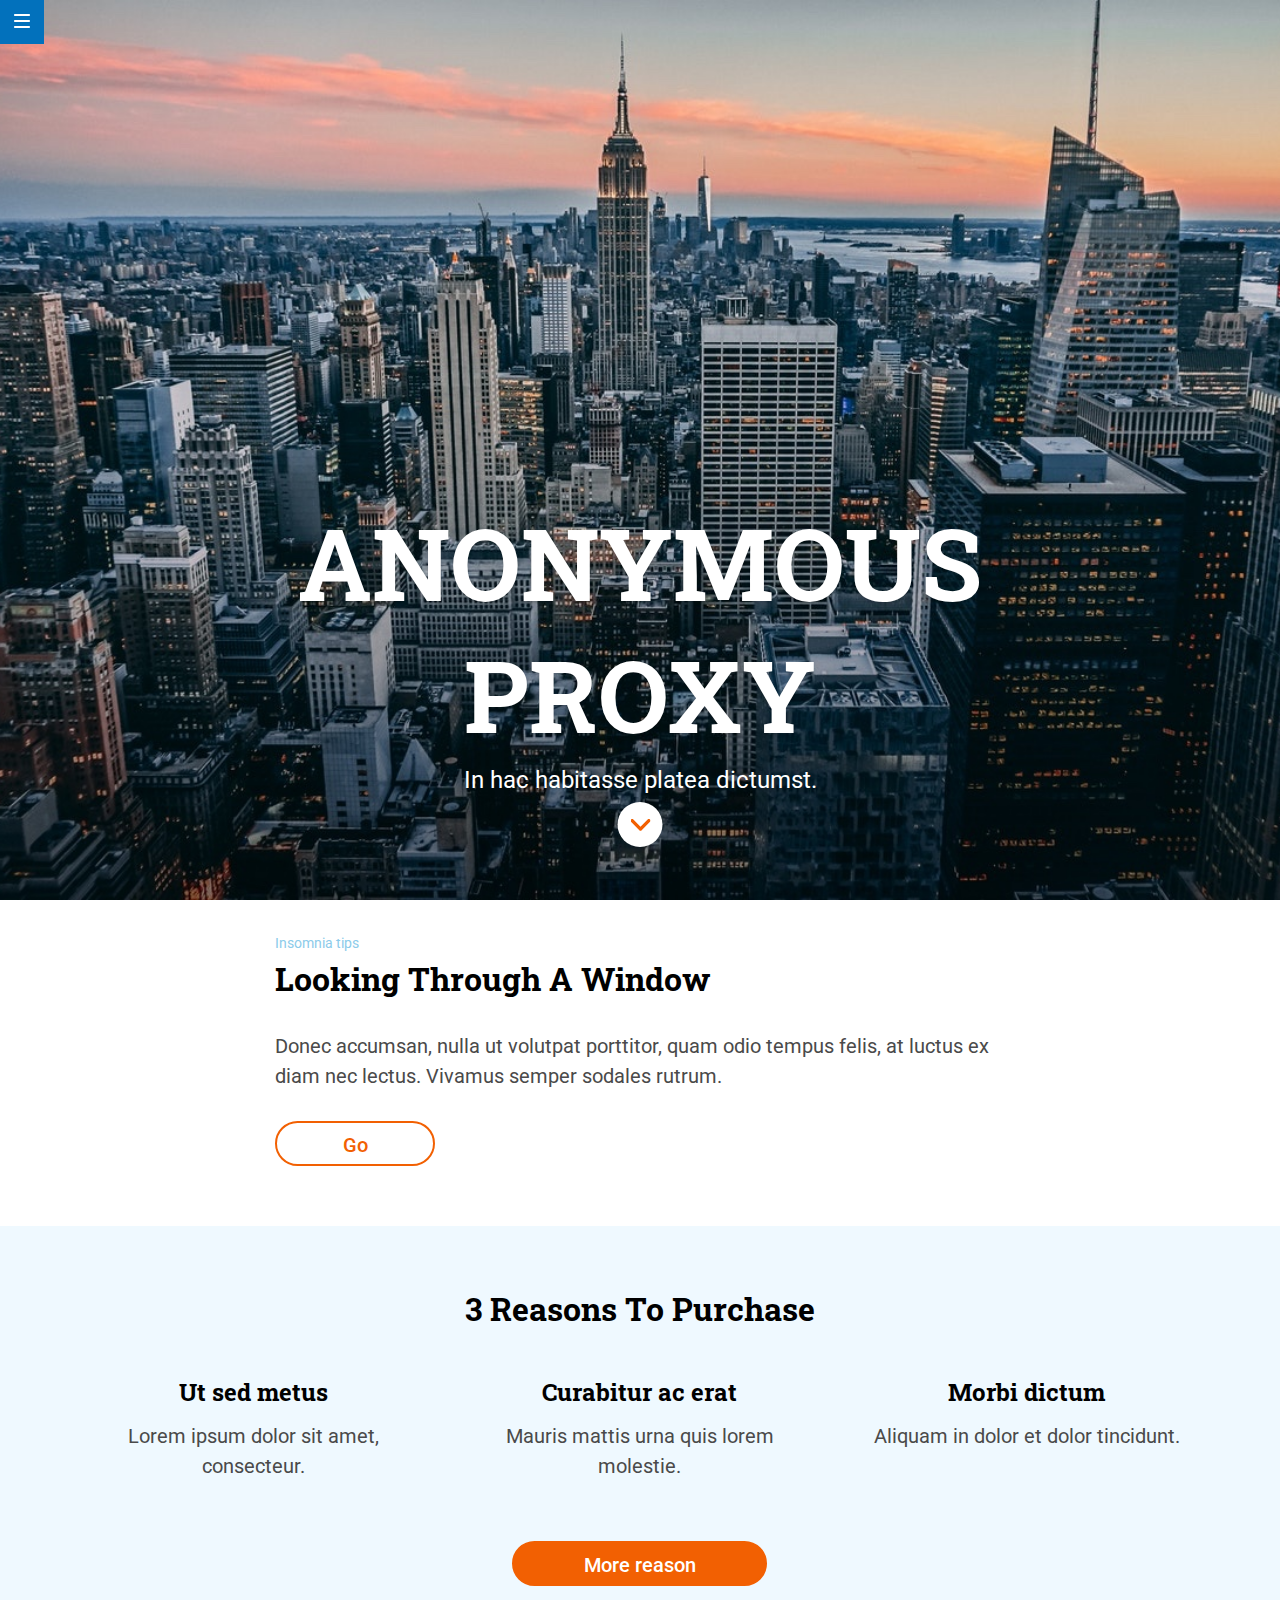
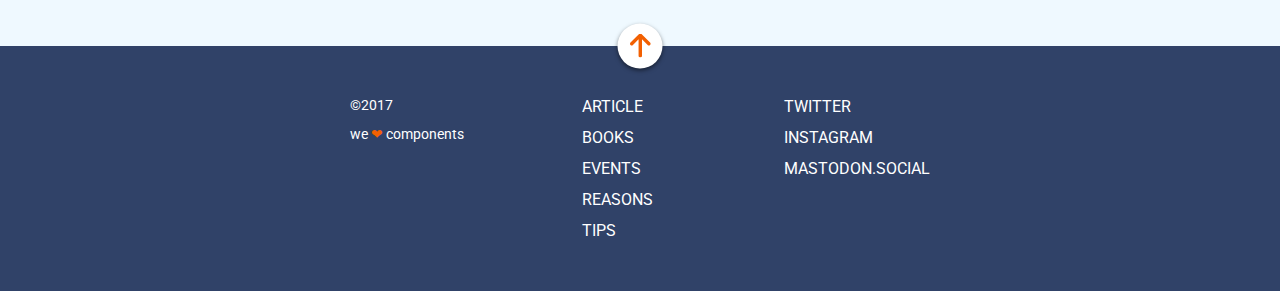
<file: docs/index.html>
<!DOCTYPE html>
<html lang="es">
    
    <head>
        <meta charset="UTF-8">
        <meta name="viewport" content="width=device-width, initial-scale=1.0">
        <title>Anonymmous proxy</title>
        <link rel="icon" href="favicon.png" />
        <link href="https://fonts.googleapis.com/css?family=Roboto+Slab:700|Roboto:400,500"
        rel="stylesheet">
        <link rel="stylesheet" href="assets/css/main.css">
    </head>
    
    <body>
        <header id="index" class="main-header">
            <button class="main-header__menu">
                <img class="menu__img" src="./assets/images/ico-menu.svg" alt="">
            </button>
            <section class="main-header__hero">
                <div class="hero-text">
                     <h1 class="hero-text__title">Anonymous proxy</h1>

                     <h2 class="hero-text__subtitle">In hac habitasse platea dictumst.</h2>

                </div>
            </section>
            <div class="main-header__next-section jump-animation"> <a href="#principal-content">
            <img class="scroll-down__img" src="./assets/images/ico-scroll-down.svg" alt="">
        </a>

            </div>
        </header>
        <main id="principal-content" class="content">
            <section class="content__principal">
                <p class="principal__info">Insomnia tips</p>
                 <h2 class="title title__principal-margin">Looking through a window</h2>

                <p class="principal__text">Donec accumsan, nulla ut volutpat porttitor, quam odio tempus felis, at
                    luctus ex diam nec lectus. Vivamus semper sodales rutrum.</p> <a class="btn btn-principal grow__transition">Go</a>

            </section>
            <section class="content__secondary grid">
                <!-- grid item 1 -->
                 <h2 class="title title__secondary-margin grid__item-1">3 Reasons To Purchase</h2>

                <!-- grid item 2 -->
                <div class="article grid__item-2">
                     <h3 class="secondary__subtitle">Ut sed metus</h3>

                    <p class="secondary__text">Lorem ipsum dolor sit amet, consecteur.</p>
                </div>
                <!-- grid item 3 -->
                <div class="article grid__item-3">
                     <h3 class="secondary__subtitle">Curabitur ac erat</h3>

                    <p class="secondary__text">Mauris mattis urna quis lorem molestie.</p>
                </div>
                <!-- grid item 4 -->
                <div class="article grid__item-4">
                     <h3 class="secondary__subtitle">Morbi dictum</h3>

                    <p class="secondary__text">Aliquam in dolor et dolor tincidunt.</p>
                </div>
                <!-- grid item 5 --> <a class="btn btn-secondary bg-color__transition grid__item-5">More reason</a>

            </section>
        </main>
        <footer class="footer">
            <div class="footer__btn-top bright-shadow__transition"> <a href="#index">
            <img class="scroll-top__img rotate__animation" src="./assets/images/ico-arrow.svg" alt="">
        </a>

            </div>
            <nav class="footer__menu">
                <ul class="menu-footer__principal">
                    <li><a class="link__main-nav" href="#">Article</a>

                    </li>
                    <li><a class="link__main-nav" href="#">Books</a>

                    </li>
                    <li><a class="link__main-nav" href="#">Events</a>

                    </li>
                    <li><a class="link__main-nav" href="#">Reasons</a>

                    </li>
                    <li><a class="link__main-nav" href="#">Tips</a>

                    </li>
                </ul>
                <ul class="menu-footer__social">
                    <li><a class="link__social-nav" href="#">Twitter</a>

                    </li>
                    <li><a class="link__social-nav" href="#">Instagram</a>

                    </li>
                    <li><a class="link__social-nav" href="#">Mastodon.social</a>

                    </li>
                </ul>
            </nav>
            <div class="copyright__wrapper">
                <p class="copyright">©2017</p>
                <p class="claim">We <span class="heart">❤</span> components</p>
            </div>
        </footer>
    </body>

</html>
</file>
<file: docs/assets/css/main.css>
*,*::after,*::before {-webkit-box-sizing: border-box;box-sizing: border-box;margin: 0;}button {padding: 0;border: none;font-family: inherit;background-color: transparent;}ul,ol {list-style: none;padding: 0;}body {font-family: "Roboto",sans-serif;font-size: 18px;font-weight: 400;line-height: 1.67;color: #4a4a4a;background-color: #fff;}.main-header {position: relative;}.main-header__hero {min-height: 100vh;position: relative;top: 0;left: 0;background-image: url(../images/cover.jpg);background-size: cover;background-position: center;background-repeat: no-repeat;color: #fff;}.hero-text {position: absolute;top: 284px;left: 50%;-webkit-transform: translateX(-50%);transform: translateX(-50%);}.hero-text__title {font-family: "Roboto Slab",serif;font-size: 42px;line-height: 1.31;text-align: center;text-transform: uppercase;text-shadow: 0 2px 3px rgba(0,0,0,0.2);}.hero-text__subtitle {font-size: 16px;font-weight: 400;text-align: center;}.content__principal {padding: 30px 15px 45px;}.content__secondary {padding: 30px 15px 60px;background-color: #eff9ff;text-align: center;}.title {font-family: "Roboto Slab",serif;font-size: 24px;line-height: 1.25;color: #000;text-transform: capitalize;}.title__principal-margin {margin-bottom: 15px;}.title__secondary-margin {margin-bottom: 45px;}.principal__info {color: #8ccbea;font-size: 14px;font-weight: 400;line-height: 2.14;}.grid {display: grid;grid-template-columns: 1fr;grid-template-rows: repeat(5, auto);}.grid__item-5 {margin: 0 auto;}.secondary__subtitle {font-family: "Roboto Slab",serif;font-size: 18px;line-height: 1.67;color: #000;}.secondary__text {max-width: 190px;margin: 0 auto 45px;}.article:last-of-type .secondary__text {margin-bottom: 0;}.footer {background-color: #304268;color: #fff;position: relative;padding: 60px 0 55px;text-align: center;}.copyright__wrapper {-webkit-box-ordinal-group: 2;-ms-flex-order: 1;order: 1;}.copyright,.claim {font-size: 14px;line-height: 2.14;text-transform: lowercase;}.heart {color: #f26002;}.main-header__menu {width: 44px;height: 44px;background-color: #0271bc;position: fixed;top: 0;left: 0;z-index: 5;}.btn {display: inline-block;height: 45px;border-radius: 100px;border: 2px solid #f26002;font-size: 20px;line-height: 45px;font-weight: 500;text-align: center;text-decoration: none;cursor: pointer;}.btn-principal {width: 76px;margin-top: 30px;color: #f26002;background-color: #fff;}.btn-secondary {width: 184px;margin-top: 45px;color: #fff;background-color: #f26002;}.main-header__next-section,.footer__btn-top {width: 45px;height: 45px;background-color: #fff;border-radius: 50%;position: absolute;}.main-header__next-section {bottom: 53px;left: 50%;-webkit-transform: translateX(-50%);transform: translateX(-50%);}.footer__btn-top {left: 50%;top: 0;-webkit-transform: translate(-50%, -50%);transform: translate(-50%, -50%);}.menu__img-down__img,.menu__img-top__img,.scroll-down__img,.scroll-top__img {position: absolute;top: 50%;left: 50%;-webkit-transform: translate(-50%, -50%);transform: translate(-50%, -50%);}.menu-footer__principal,.menu-footer__social {text-transform: uppercase;margin-bottom: 30px;}.link__main-nav,.link__social-nav {color: inherit;text-decoration: none;font-size: 16px;line-height: 1.88;}.jump-animation {-webkit-animation: jump 1s .5s infinite ease-out;animation: jump 1s .5s infinite ease-out;}.grow__transition {-webkit-transition: background-color .5s ease-in-out, color .5s ease-in-out, width .5s ease-in-out;transition: background-color .5s ease-in-out, color .5s ease-in-out, width .5s ease-in-out;}.grow__transition:hover {background-color: #f26002;color: #fff;width: 120px;}.bg-color__transition {-webkit-transition: background-color .3s linear, border .3s linear;transition: background-color .3s linear, border .3s linear;}.bg-color__transition:hover {background-color: #0271bc;border-color: #0271bc;}.bright-shadow__transition {-webkit-box-shadow: 0 2px 4px 0 rgba(0,0,0,0.5);box-shadow: 0 2px 4px 0 rgba(0,0,0,0.5);-webkit-transition: -webkit-box-shadow .4s ease;transition: -webkit-box-shadow .4s ease;transition: box-shadow .4s ease;transition: box-shadow .4s ease, -webkit-box-shadow .4s ease;}.bright-shadow__transition:hover {-webkit-box-shadow: 0 2px 24px 0 rgba(0,0,0,0.5);box-shadow: 0 2px 24px 0 rgba(0,0,0,0.5);}.rotate__animation {-webkit-transform: translate(-50%, -50%) rotate(0);transform: translate(-50%, -50%) rotate(0);}.rotate__animation:hover {-webkit-animation: loop .5s ease;animation: loop .5s ease;}@media all and (min-width: 768px) {.hero-text {top: 25%;}.hero-text__title {font-size: 80px;line-height: 1.33;}.hero-text__subtitle {font-size: 24px;}.content__principal {padding: 30px 39px 60px;}.title {font-size: 26px;line-height: 1.73;}.title__principal-margin {margin-bottom: 30px;}.principal__text {font-size: 20px;line-height: 1.5;}.grid {grid-template-columns: repeat(3, 1fr);grid-template-rows: repeat(3, auto);}.grid__item-1 {grid-column: 1/4;grid-row: 1/2;}.grid__item-5 {grid-column: 1/4;grid-row: 3/4;}.secondary__subtitle {font-size: 24px;line-height: 1.25;margin-bottom: 14px;}.secondary__text {margin-bottom: 0;font-size: 20px;line-height: 1.5;}.footer {padding: 45px 60px 45px 39px;display: -webkit-box;display: -ms-flexbox;display: flex;-webkit-box-pack: justify;-ms-flex-pack: justify;justify-content: space-between;text-align: left;}.btn-principal {width: 91px;}.btn-secondary {width: 210px;margin-top: 60px;}.footer__menu {-webkit-box-ordinal-group: 3;-ms-flex-order: 2;order: 2;-ms-flex-preferred-size: 60%;flex-basis: 60%;display: -webkit-box;display: -ms-flexbox;display: flex;-webkit-box-pack: justify;-ms-flex-pack: justify;justify-content: space-between;}.menu-footer__principal,.menu-footer__social {margin-bottom: 0;}}@media all and (min-width: 1200px) {.hero-text {top: auto;bottom: 100px;}.hero-text__title {font-size: 100px;line-height: 1.32;}.content__principal {max-width: 730px;padding: 30px 0 60px;margin: 0 auto;}.content__secondary {padding: 60px 60px 60px;}.title {font-size: 32px;line-height: 1.41;}.principal__info {margin-bottom: 16px;line-height: 1.88;margin-bottom: 0;}.secondary__text {max-width: 350px;}.footer {padding: 45px 350px;}.btn-principal {width: 160px;}.btn-secondary {width: 255px;}.grow__transition:hover {width: 220px;}}@-webkit-keyframes jump {0% {bottom: 53px;}50% {bottom: 48px;}100% {bottom: 53px;}}@keyframes jump {0% {bottom: 53px;}50% {bottom: 48px;}100% {bottom: 53px;}}@-webkit-keyframes loop {0% {-webkit-transform: translate(-50%, -50%) rotate(0);transform: translate(-50%, -50%) rotate(0);}100% {-webkit-transform: translate(-50%, -50%) rotate(360deg);transform: translate(-50%, -50%) rotate(360deg);}}@keyframes loop {0% {-webkit-transform: translate(-50%, -50%) rotate(0);transform: translate(-50%, -50%) rotate(0);}100% {-webkit-transform: translate(-50%, -50%) rotate(360deg);transform: translate(-50%, -50%) rotate(360deg);}}
</file>
